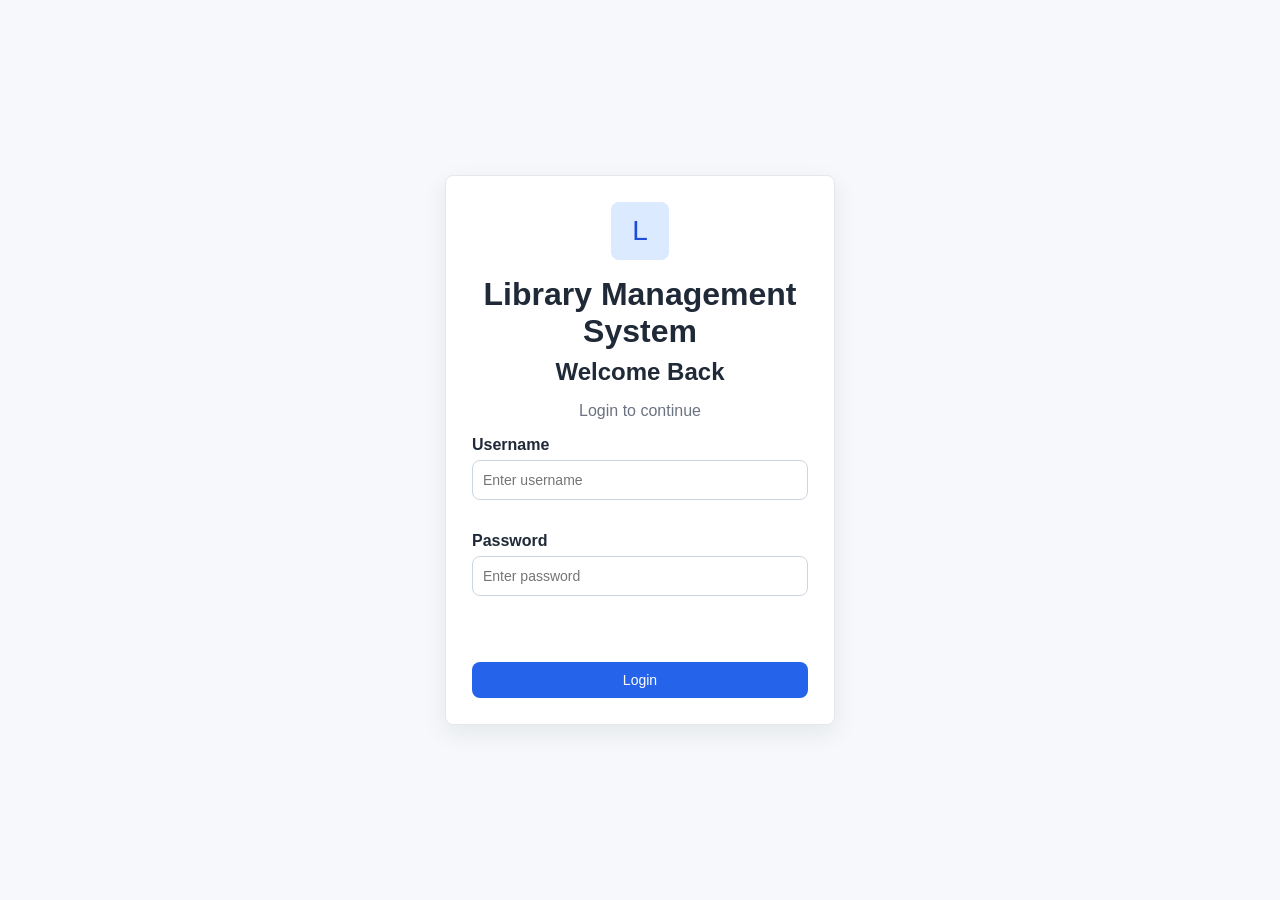
<file: index.html>
<!DOCTYPE html>
<html>
<head>
    <meta charset="UTF-8">
    <meta name="viewport" content="width=device-width, initial-scale=1.0">
    <title>Library Management System</title>
    <link rel="stylesheet" href="./css/style.css">
</head>
<body>
    <div id="app"></div>
    <script src="./js/utils.js"></script>
    <script src="./js/validation.js"></script>
    <script src="./js/auth.js"></script>
    <script src="./js/login.js"></script>
</body>
</html>
</file>
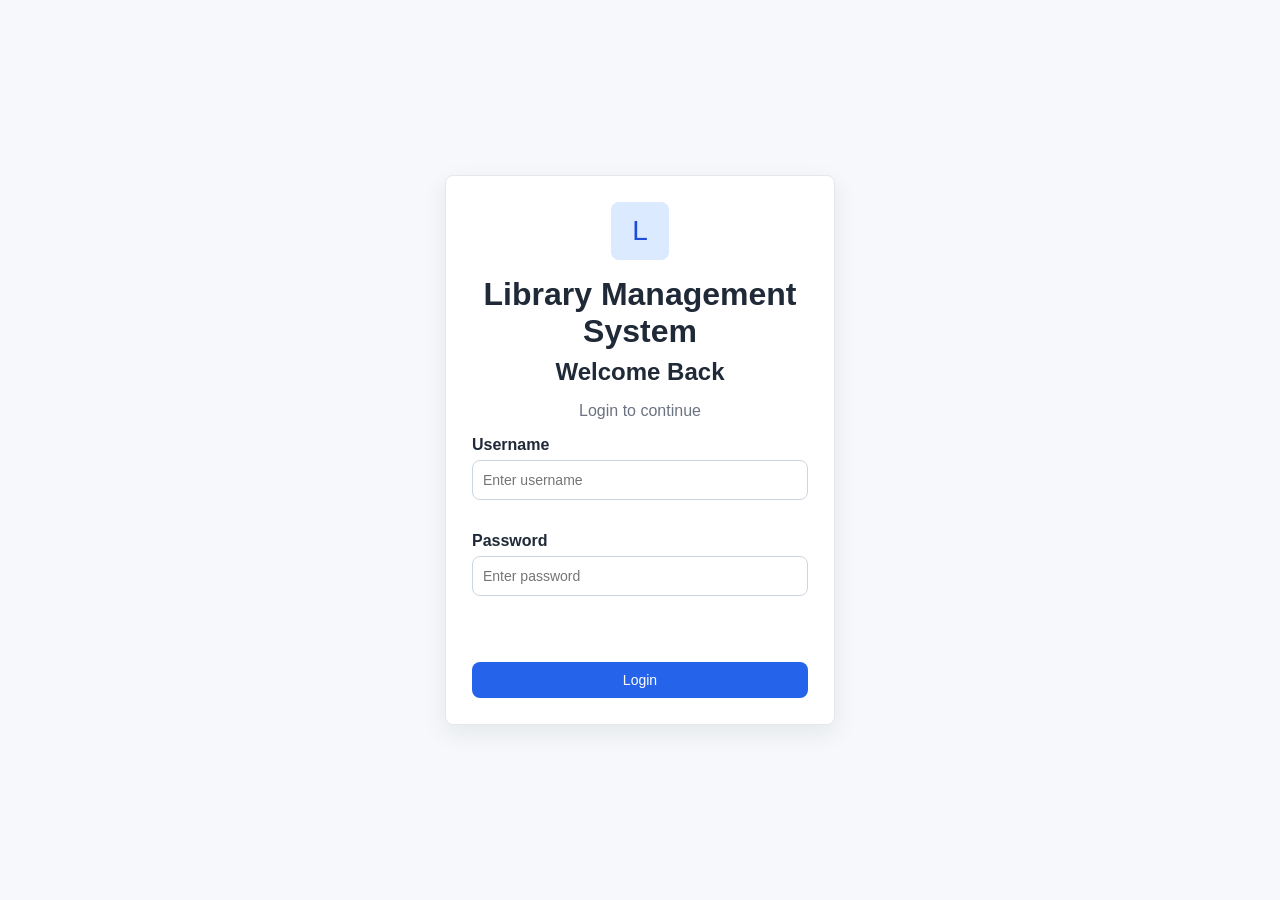
<file: add-book.html>
<!DOCTYPE html>
<html>
<head>
    <meta charset="UTF-8">
    <meta name="viewport" content="width=device-width, initial-scale=1.0">
    <title>Add Book</title>
    <link rel="stylesheet" href="./css/books.css">
</head>
<body>
    <div id="app"></div>
    <script src="./js/utils.js"></script>
    <script src="./js/storage.js"></script>
    <script src="./js/validation.js"></script>
    <script src="./js/auth.js"></script>
    <script src="./js/sidebar.js"></script>
    <script src="./js/book-service.js"></script>
    <script src="./js/book-form.js"></script>
</body>
</html>
</file>
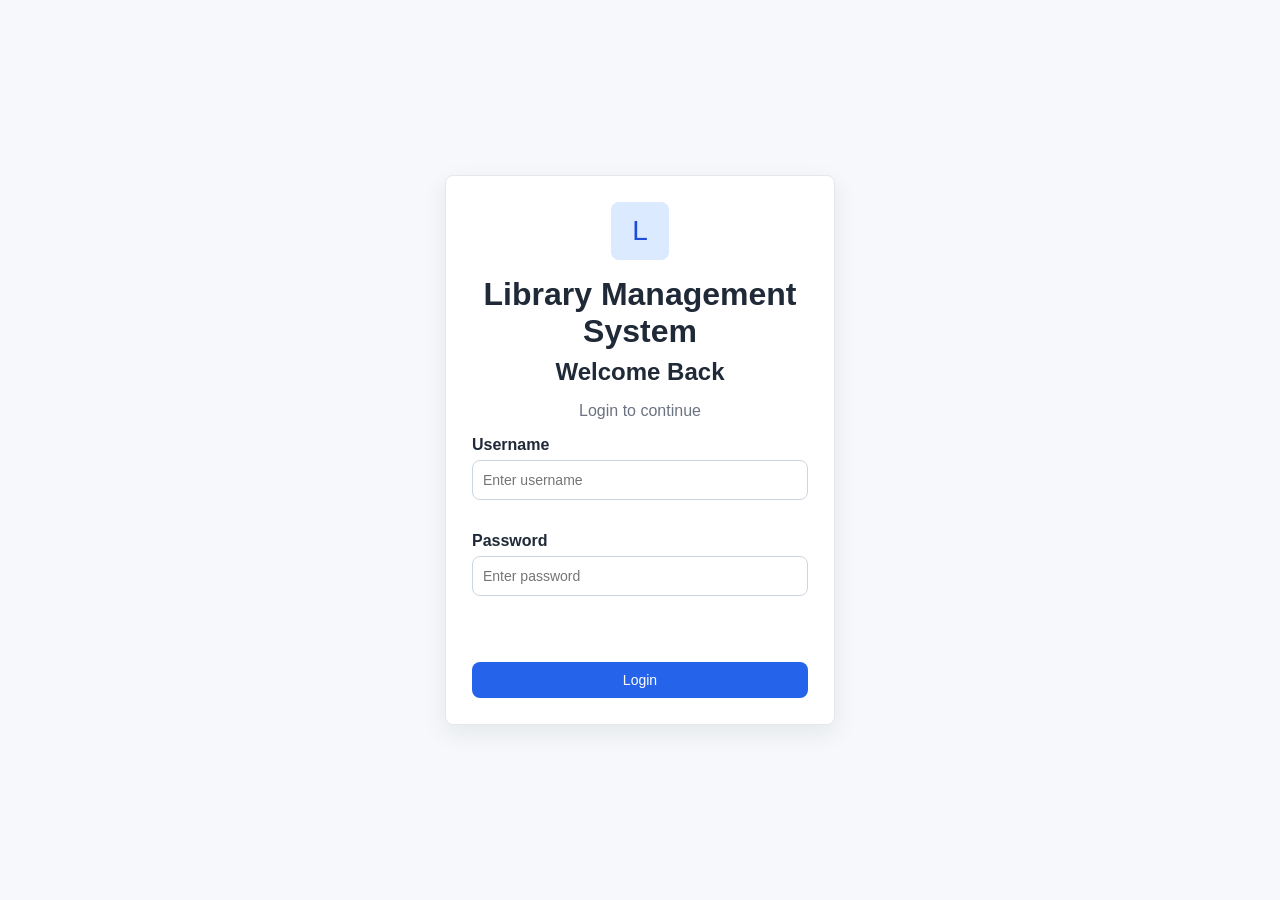
<file: add-members.html>
<!DOCTYPE html>
<html>
<head>
    <meta charset="UTF-8">
    <meta name="viewport" content="width=device-width, initial-scale=1.0">
    <title>Add Member</title>
    <link rel="stylesheet" href="./css/members.css">
</head>
<body>
    <div id="app"></div>
    <script src="./js/utils.js"></script>
    <script src="./js/storage.js"></script>
    <script src="./js/validation.js"></script>
    <script src="./js/auth.js"></script>
    <script src="./js/sidebar.js"></script>
    <script src="./js/member-service.js"></script>
    <script src="./js/member-form.js"></script>
</body>
</html>
</file>
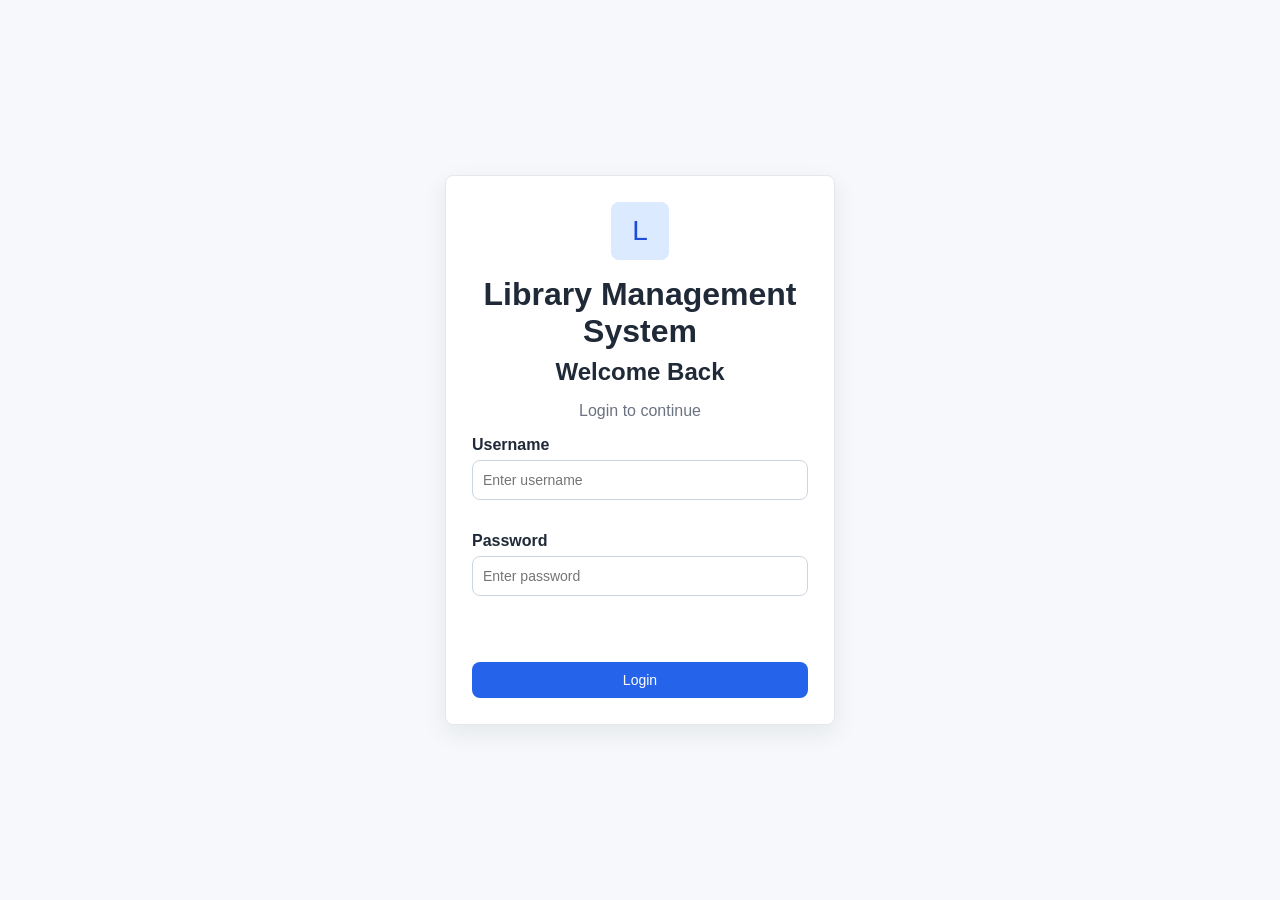
<file: authors.html>
<!DOCTYPE html>
<html>
<head>
    <meta charset="UTF-8">
    <meta name="viewport" content="width=device-width, initial-scale=1.0">
    <title>Authors</title>
    <link rel="stylesheet" href="./css/style.css">
</head>
<body>
    <div id="app"></div>
    <script src="./js/utils.js"></script>
    <script src="./js/storage.js"></script>
    <script src="./js/validation.js"></script>
    <script src="./js/auth.js"></script>
    <script src="./js/sidebar.js"></script>
    <script src="./js/master.js"></script>
</body>
</html>
</file>
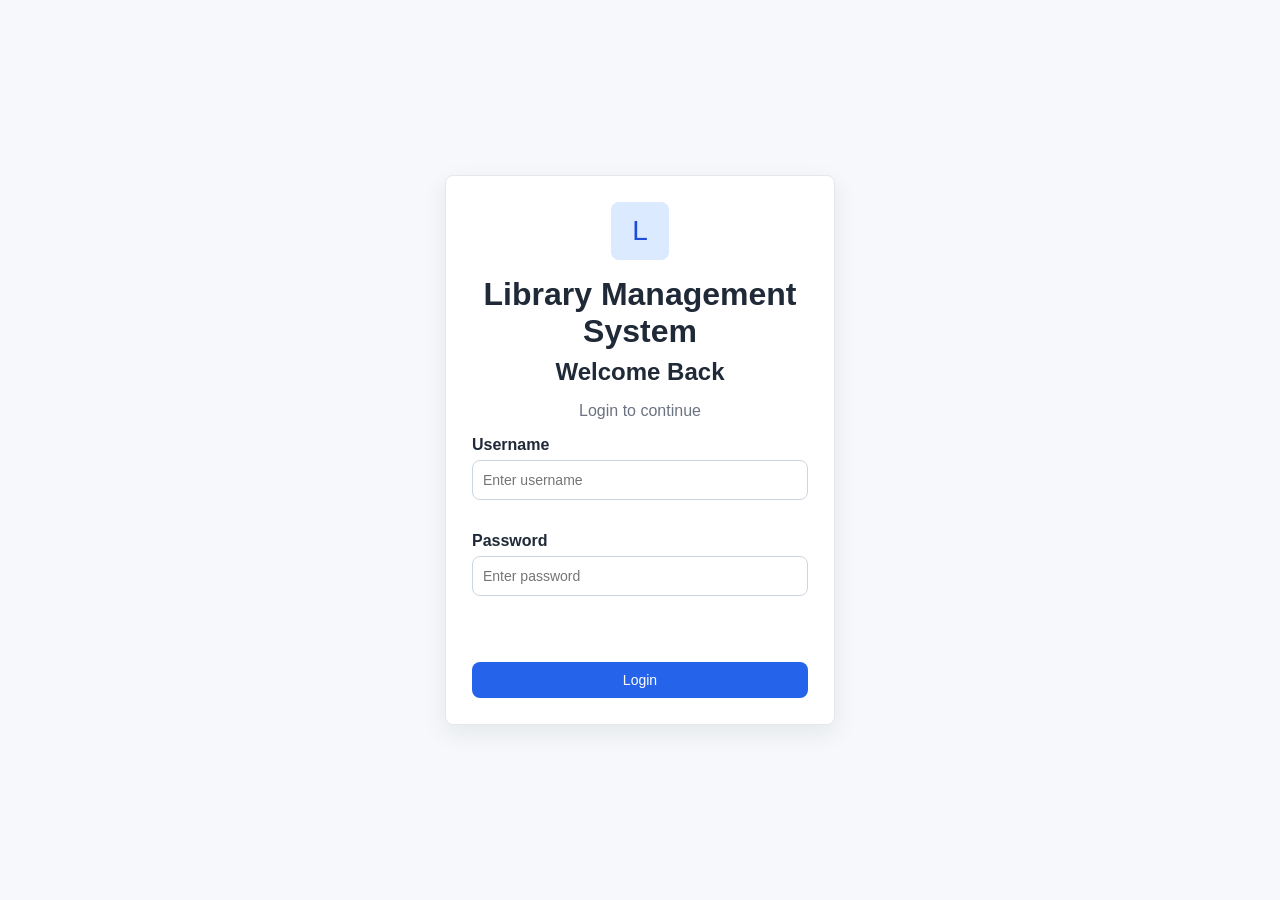
<file: book-details.html>
<!DOCTYPE html>
<html>
<head>
    <meta charset="UTF-8">
    <meta name="viewport" content="width=device-width, initial-scale=1.0">
    <title>Book Details</title>
    <link rel="stylesheet" href="./css/books.css">
</head>
<body>
    <div id="app"></div>
    <script src="./js/utils.js"></script>
    <script src="./js/storage.js"></script>
    <script src="./js/auth.js"></script>
    <script src="./js/sidebar.js"></script>
    <script src="./js/book-service.js"></script>
    <script src="./js/book-details.js"></script>
</body>
</html>
</file>
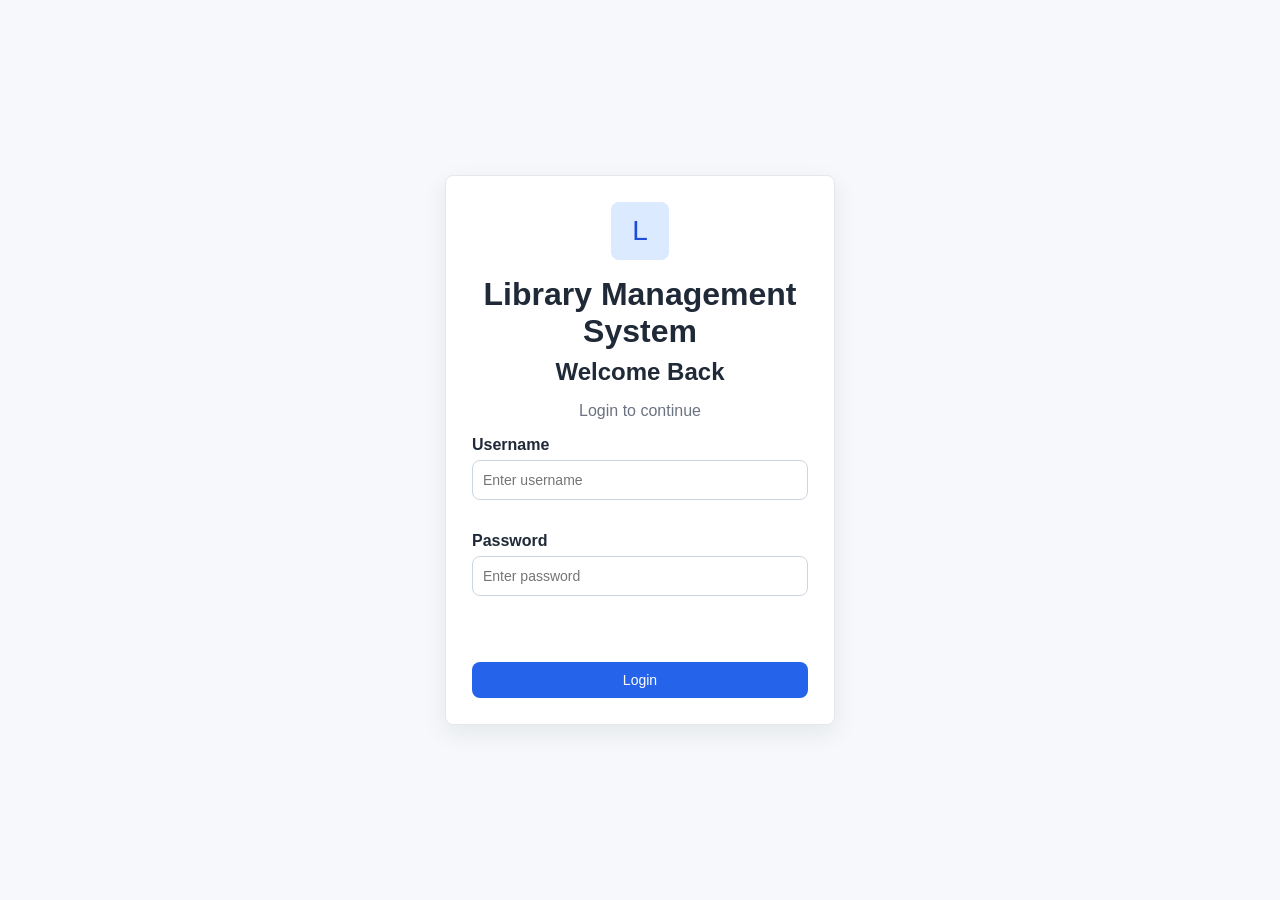
<file: books.html>
<!DOCTYPE html>
<html>
<head>
    <meta charset="UTF-8">
    <meta name="viewport" content="width=device-width, initial-scale=1.0">
    <title>Books</title>
    <link rel="stylesheet" href="./css/books.css">
</head>
<body>
    <div id="app"></div>
    <script src="./js/utils.js"></script>
    <script src="./js/storage.js"></script>
    <script src="./js/validation.js"></script>
    <script src="./js/auth.js"></script>
    <script src="./js/sidebar.js"></script>
    <script src="./js/book-service.js"></script>
    <script src="./js/books.js"></script>
</body>
</html>
</file>
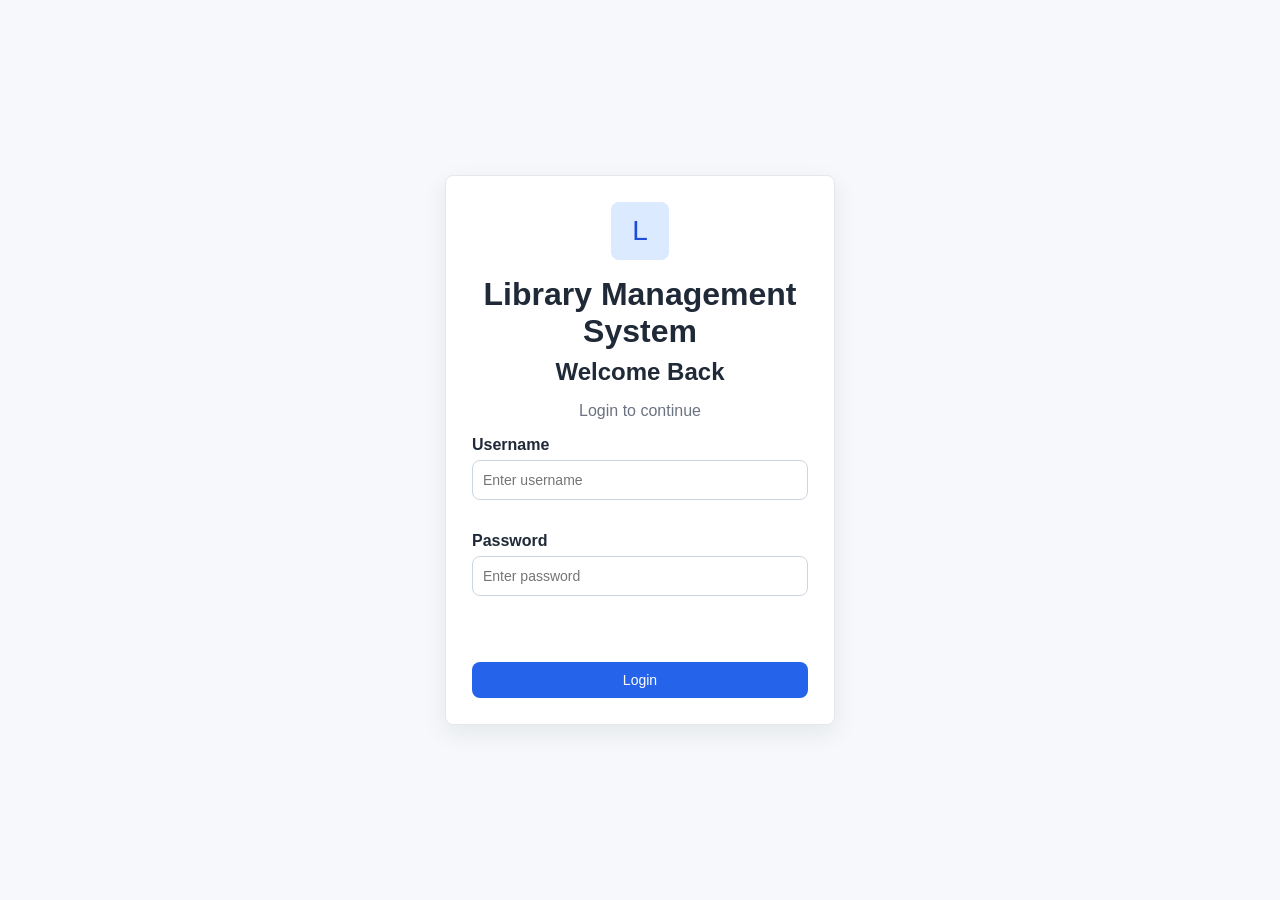
<file: categories.html>
<!DOCTYPE html>
<html>
<head>
    <meta charset="UTF-8">
    <meta name="viewport" content="width=device-width, initial-scale=1.0">
    <title>Categories</title>
    <link rel="stylesheet" href="./css/style.css">
</head>
<body>
    <div id="app"></div>
    <script src="./js/utils.js"></script>
    <script src="./js/storage.js"></script>
    <script src="./js/validation.js"></script>
    <script src="./js/auth.js"></script>
    <script src="./js/sidebar.js"></script>
    <script src="./js/master.js"></script>
</body>
</html>
</file>
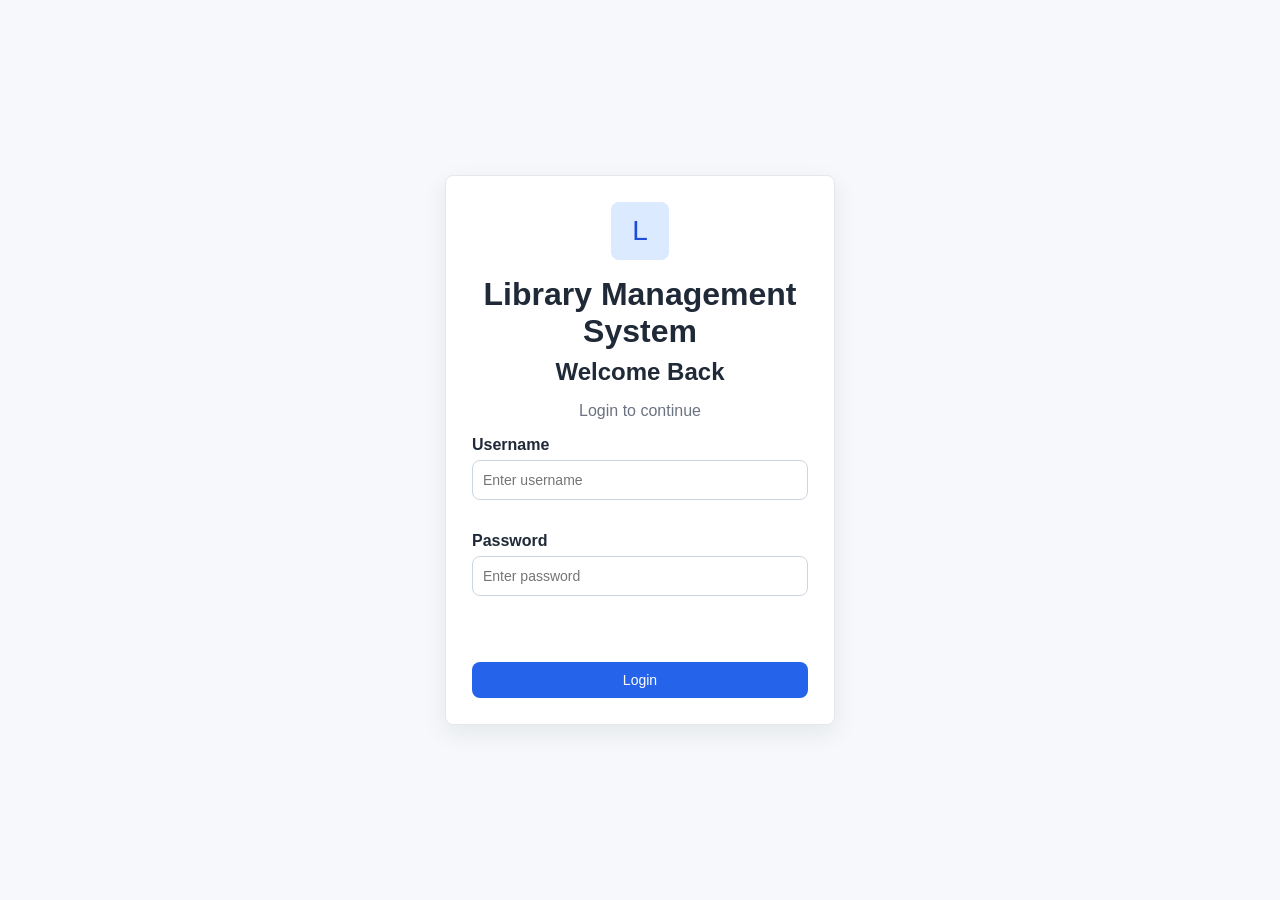
<file: dashboard.html>
<!DOCTYPE html>
<html>
<head>
    <meta charset="UTF-8">
    <meta name="viewport" content="width=device-width, initial-scale=1.0">
    <title>Dashboard</title>
    <link rel="stylesheet" href="./css/dashboard.css">
</head>
<body>
    <div id="app"></div>
    <script src="./js/utils.js"></script>
    <script src="./js/storage.js"></script>
    <script src="./js/auth.js"></script>
    <script src="./js/sidebar.js"></script>
    <script src="./js/dashboard.js"></script>
</body>
</html>
</file>
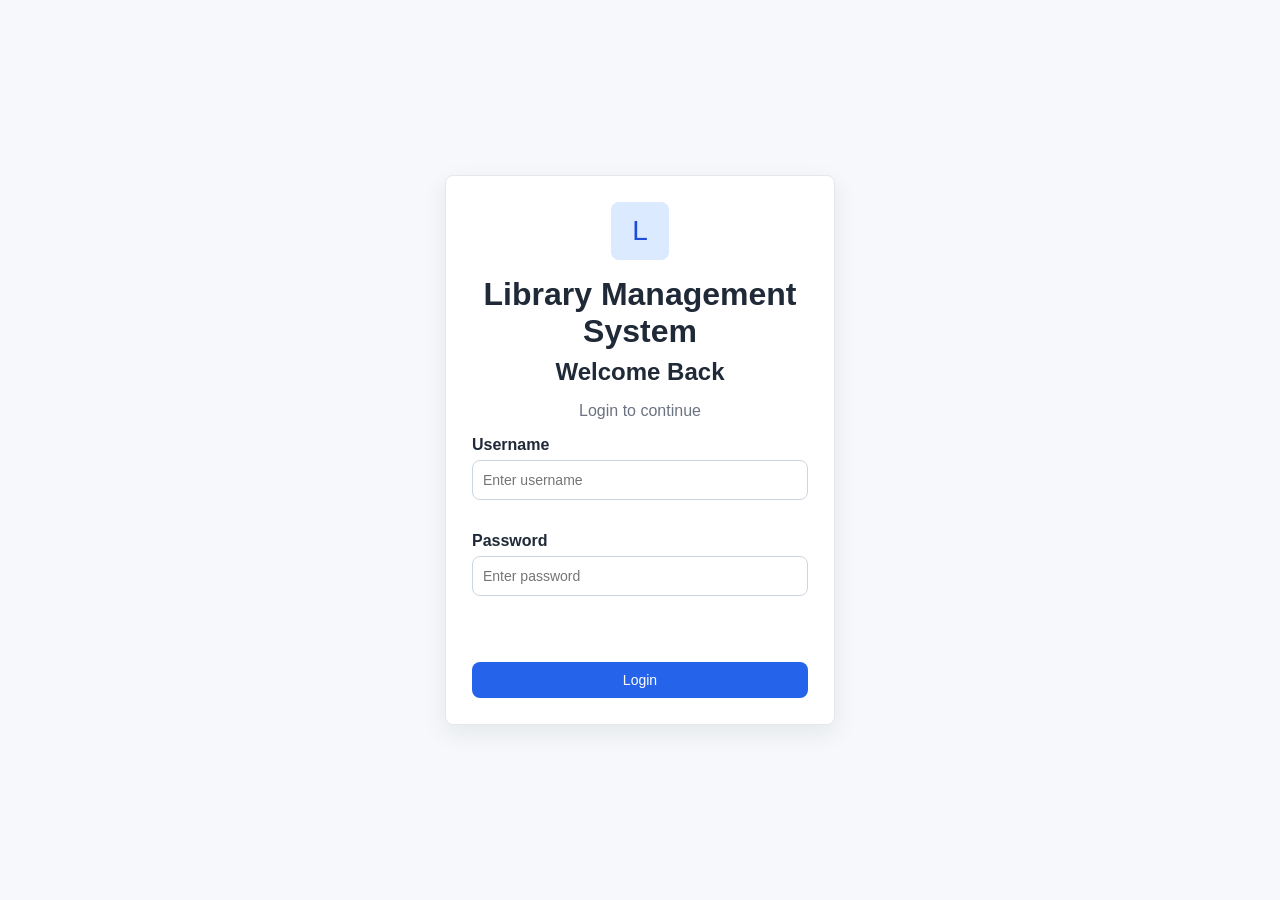
<file: edit-book.html>
<!DOCTYPE html>
<html>
<head>
    <meta charset="UTF-8">
    <meta name="viewport" content="width=device-width, initial-scale=1.0">
    <title>Edit Book</title>
    <link rel="stylesheet" href="./css/books.css">
</head>
<body>
    <div id="app"></div>
    <script src="./js/utils.js"></script>
    <script src="./js/storage.js"></script>
    <script src="./js/validation.js"></script>
    <script src="./js/auth.js"></script>
    <script src="./js/sidebar.js"></script>
    <script src="./js/book-service.js"></script>
    <script src="./js/book-form.js"></script>
</body>
</html>
</file>
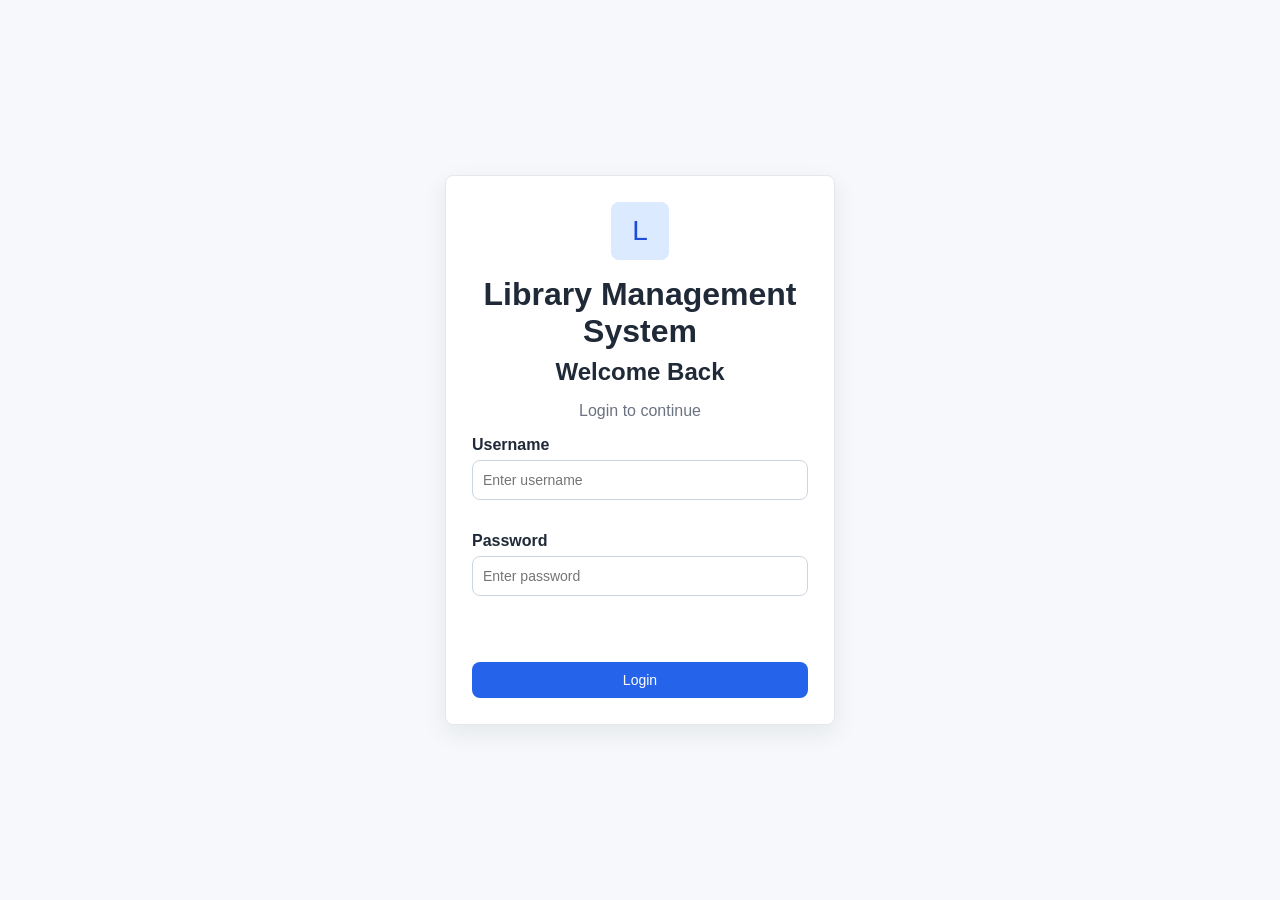
<file: edit-member.html>
<!DOCTYPE html>
<html>
<head>
    <meta charset="UTF-8">
    <meta name="viewport" content="width=device-width, initial-scale=1.0">
    <title>Edit Member</title>
    <link rel="stylesheet" href="./css/members.css">
</head>
<body>
    <div id="app"></div>
    <script src="./js/utils.js"></script>
    <script src="./js/storage.js"></script>
    <script src="./js/validation.js"></script>
    <script src="./js/auth.js"></script>
    <script src="./js/sidebar.js"></script>
    <script src="./js/member-service.js"></script>
    <script src="./js/member-form.js"></script>
</body>
</html>
</file>
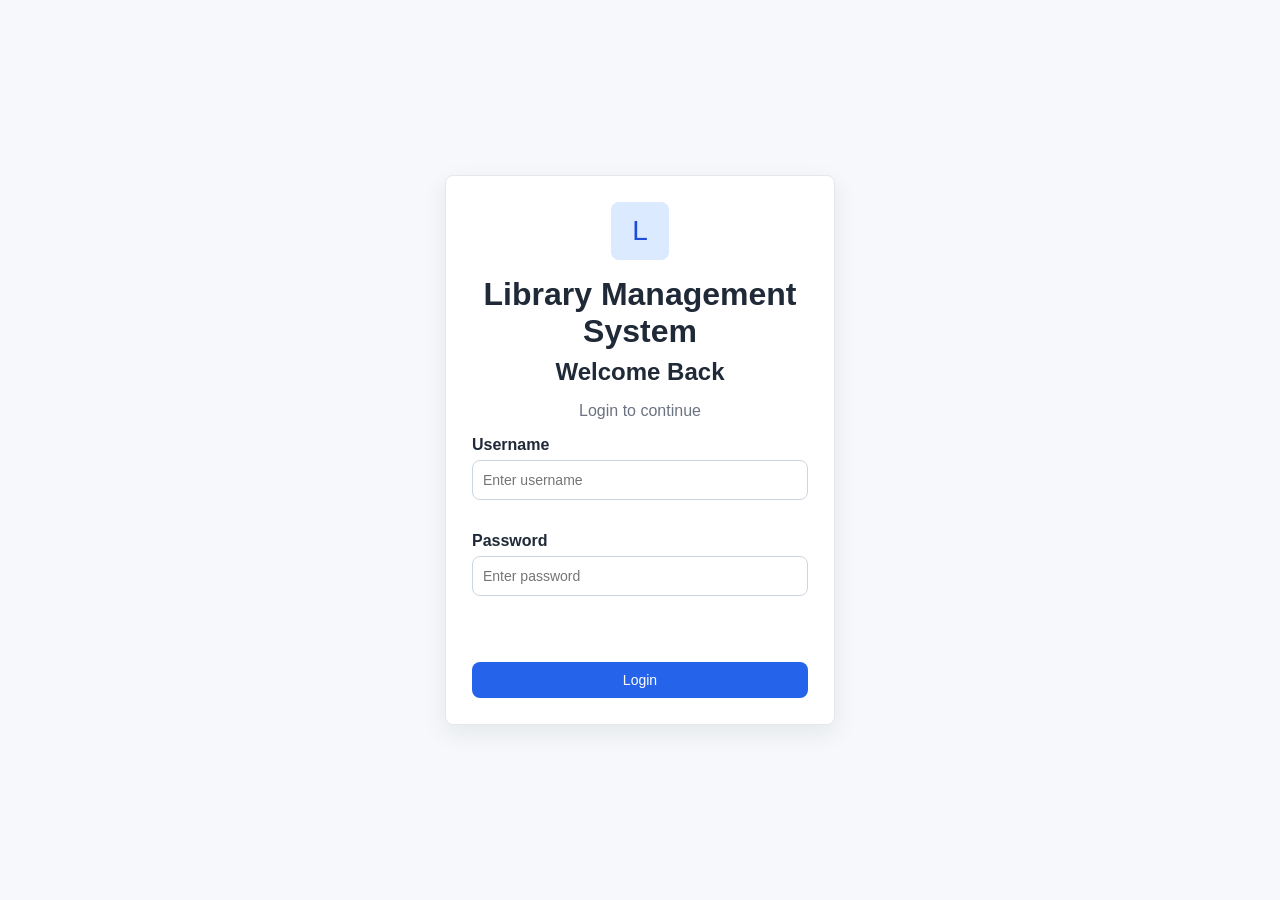
<file: member-details.html>
<!DOCTYPE html>
<html>
<head>
    <meta charset="UTF-8">
    <meta name="viewport" content="width=device-width, initial-scale=1.0">
    <title>Member Details</title>
    <link rel="stylesheet" href="./css/members.css">
</head>
<body>
    <div id="app"></div>
    <script src="./js/utils.js"></script>
    <script src="./js/storage.js"></script>
    <script src="./js/auth.js"></script>
    <script src="./js/sidebar.js"></script>
    <script src="./js/member-service.js"></script>
    <script src="./js/member-details.js"></script>
</body>
</html>
</file>
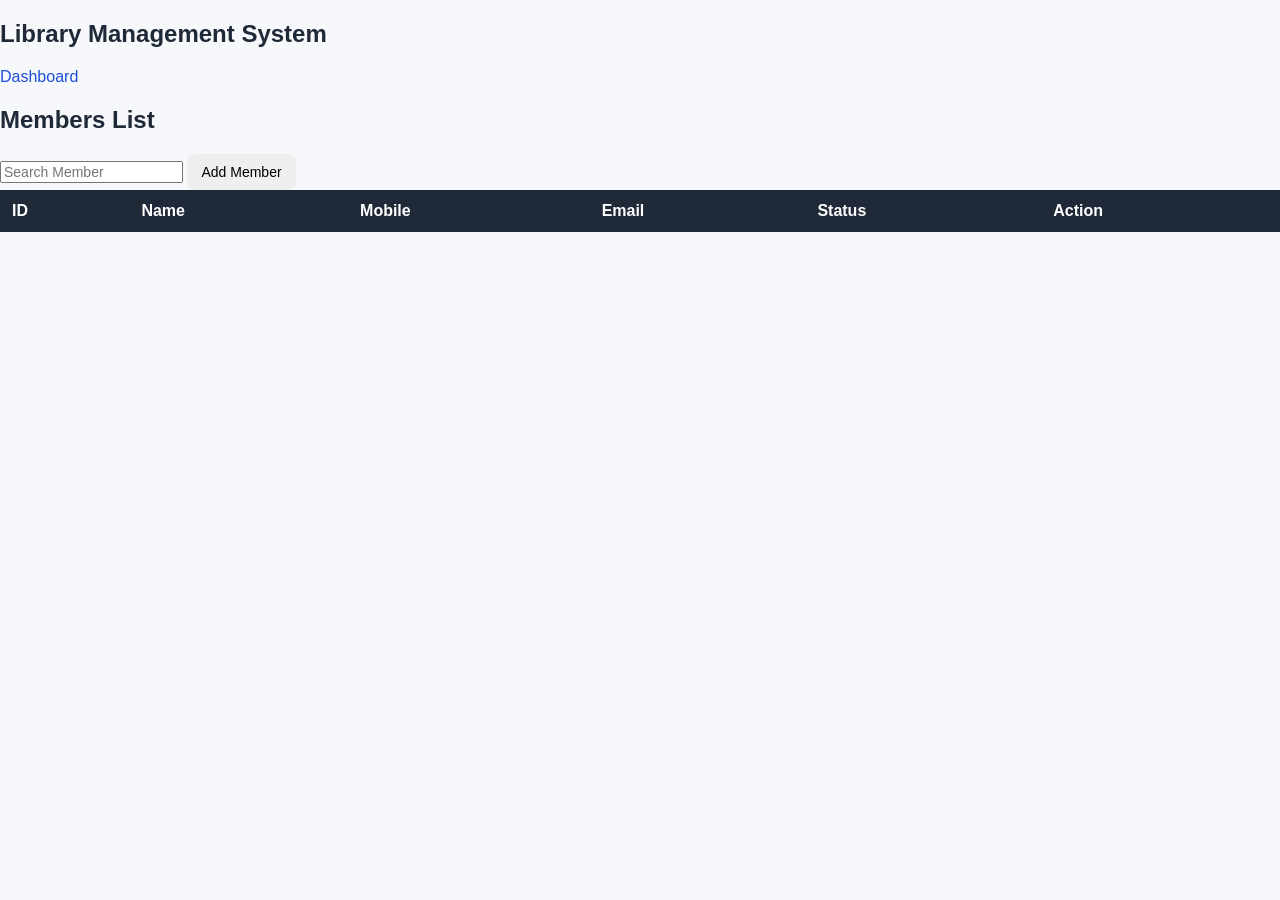
<file: members.html>
<!DOCTYPE html>
<html>
<head>
    <meta charset="UTF-8">
    <title>Members</title>
    <link rel="stylesheet" href="./css/members.css">
    <script defer src="./js/members.js"></script>
</head>
<body>
    <div class="header">
        <h2>Library Management System</h2>
        <a href="dashboard.html">Dashboard</a>
    </div>
    <div class="container">
        <h2>Members List</h2>
        <input
            type="text"
            placeholder="Search Member">
        <a href="add-members.html">
            <button>Add Member</button>
        </a>
        <table>
            <tr>
                <th>ID</th>
                <th>Name</th>
                <th>Mobile</th>
                <th>Email</th>
                <th>Status</th>
                <th>Action</th>
            </tr>
        </table>
    </div>
</body>
</html>
</file>
<file: css/style.css>
* {
  box-sizing: border-box;
}

body {
  margin: 0;
  background: #f6f8fb;
  color: #1f2937;
  font-family: Arial, sans-serif;
}

a {
  color: #1d4ed8;
  text-decoration: none;
}

button,
input,
select,
textarea {
  font-family: Arial, sans-serif;
  font-size: 14px;
}

button {
  border: 0;
  border-radius: 8px;
  cursor: pointer;
  padding: 10px 14px;
}

button:disabled {
  cursor: not-allowed;
  opacity: 0.6;
}

.login-page {
  align-items: center;
  display: flex;
  justify-content: center;
  min-height: 100vh;
  padding: 20px;
}

.login-card {
  background: #ffffff;
  border: 1px solid #e5e7eb;
  border-radius: 8px;
  box-shadow: 0 8px 24px rgba(31, 41, 55, 0.08);
  max-width: 390px;
  padding: 26px;
  width: 100%;
}

.login-logo {
  align-items: center;
  background: #dbeafe;
  border-radius: 8px;
  color: #1d4ed8;
  display: flex;
  font-size: 28px;
  height: 58px;
  justify-content: center;
  margin: 0 auto 16px;
  width: 58px;
}

.login-card h1,
.login-card h2 {
  margin: 8px 0;
  text-align: center;
}

.muted {
  color: #6b7280;
}

.field {
  margin-bottom: 14px;
}

.field label {
  display: block;
  font-weight: bold;
  margin-bottom: 6px;
}

.field input,
.field select,
.field textarea,
.toolbar input,
.toolbar select {
  border: 1px solid #cbd5e1;
  border-radius: 8px;
  min-height: 40px;
  padding: 9px 10px;
  width: 100%;
}

.field textarea {
  resize: vertical;
}

.field input:focus,
.field select:focus,
.field textarea:focus,
.toolbar input:focus,
.toolbar select:focus {
  border-color: #2563eb;
  outline: none;
}

.field .error-text {
  color: #dc2626;
  display: block;
  font-size: 13px;
  min-height: 18px;
  padding-top: 4px;
}

.field.invalid input,
.field.invalid select,
.field.invalid textarea {
  border-color: #dc2626;
}

.field.valid input,
.field.valid select,
.field.valid textarea {
  border-color: #16a34a;
}

.btn-primary {
  background: #2563eb;
  color: #ffffff;
}

a.btn-primary,
a.btn-success,
a.btn-danger,
a.btn-warning,
a.btn-light {
  border-radius: 8px;
  display: inline-block;
  padding: 10px 14px;
}

.btn-primary:hover {
  background: #1d4ed8;
}

.btn-success {
  background: #16a34a;
  color: #ffffff;
}

.btn-danger {
  background: #dc2626;
  color: #ffffff;
}

.btn-warning {
  background: #f59e0b;
  color: #111827;
}

.btn-light {
  background: #e5e7eb;
  color: #111827;
}

.btn-small {
  min-height: 32px;
  padding: 7px 10px;
}

.message {
  font-size: 14px;
  min-height: 20px;
}

.message.error {
  color: #dc2626;
}

.message.success {
  color: #16a34a;
}

.layout {
  display: flex;
  min-height: 100vh;
}

.sidebar {
  background: #111827;
  color: #ffffff;
  display: flex;
  flex-direction: column;
  min-height: 100vh;
  position: sticky;
  top: 0;
  transition: width 0.25s ease;
  width: 240px;
}

.sidebar.collapsed {
  width: 78px;
}

.sidebar-top {
  align-items: center;
  border-bottom: 1px solid #374151;
  display: flex;
  gap: 10px;
  padding: 16px;
}

.sidebar-title {
  font-size: 17px;
  font-weight: bold;
}

.sidebar.collapsed .sidebar-title,
.sidebar.collapsed .menu-text {
  display: none;
}

.icon-button {
  align-items: center;
  background: #374151;
  color: #ffffff;
  display: inline-flex;
  height: 38px;
  justify-content: center;
  padding: 0;
  width: 38px;
}

.menu-link,
.logout-button {
  align-items: center;
  color: #d1d5db;
  display: flex;
  gap: 12px;
  margin: 4px 10px;
  padding: 12px;
  text-align: left;
}

.menu-link:hover,
.menu-link.active {
  background: #2563eb;
  border-radius: 8px;
  color: #ffffff;
}

.logout-button {
  background: #dc2626;
  color: #ffffff;
  justify-content: flex-start;
  margin-top: auto;
  margin-bottom: 16px;
}

.page {
  flex: 1;
  min-width: 0;
}

.topbar {
  align-items: center;
  background: #ffffff;
  border-bottom: 1px solid #e5e7eb;
  display: flex;
  justify-content: space-between;
  padding: 14px 22px;
  position: sticky;
  top: 0;
  z-index: 2;
}

.topbar h1 {
  font-size: 22px;
  margin: 0;
}

.content {
  padding: 22px;
}

.card {
  background: #ffffff;
  border: 1px solid #e5e7eb;
  border-radius: 8px;
  box-shadow: 0 8px 24px rgba(31, 41, 55, 0.06);
  padding: 18px;
}

.stats-grid {
  display: grid;
  gap: 16px;
  grid-template-columns: repeat(auto-fit, minmax(170px, 1fr));
}

.stat-card h3 {
  color: #6b7280;
  font-size: 14px;
  margin: 0 0 8px;
}

.stat-card p {
  color: #1d4ed8;
  font-size: 28px;
  font-weight: bold;
  margin: 0;
}

.toolbar {
  align-items: end;
  display: grid;
  gap: 12px;
  grid-template-columns: repeat(auto-fit, minmax(170px, 1fr));
  margin-bottom: 16px;
}

.toolbar .button-row {
  display: flex;
  gap: 8px;
}

.table-wrap {
  overflow-x: auto;
}

table {
  background: #ffffff;
  border-collapse: collapse;
  min-width: 860px;
  width: 100%;
}

th {
    background: #1f2937;
    color: #ffffff;
    padding: 12px;
    text-align: left;
    position: sticky;
    top: 0;
    z-index: 10;
}

td {
  border-bottom: 1px solid #e5e7eb;
  padding: 11px 12px;
}

tbody tr:hover {
  background: #f9fafb;
}

.actions {
  display: flex;
  flex-wrap: wrap;
  gap: 6px;
}

.badge {
  border-radius: 999px;
  display: inline-block;
  font-size: 12px;
  font-weight: bold;
  padding: 4px 8px;
}

.badge.success {
  background: #dcfce7;
  color: #166534;
}

.badge.warning {
  background: #fef3c7;
  color: #92400e;
}

.badge.danger {
  background: #fee2e2;
  color: #991b1b;
}

.form-grid {
  display: grid;
  gap: 14px;
  grid-template-columns: repeat(auto-fit, minmax(230px, 1fr));
}

.form-actions,
.pagination {
  display: flex;
  flex-wrap: wrap;
  gap: 8px;
  margin-top: 16px;
}

.pagination {
  align-items: center;
  justify-content: space-between;
}

.page-buttons {
  display: flex;
  flex-wrap: wrap;
  gap: 6px;
}

.empty-state {
  color: #6b7280;
  padding: 28px;
  text-align: center;
}

.toast {
  background: #111827;
  border-radius: 8px;
  bottom: 20px;
  color: #ffffff;
  left: 50%;
  padding: 12px 18px;
  position: fixed;
  transform: translateX(-50%);
  z-index: 5;
}

.toast.success {
  background: #166534;
}

.toast.error {
  background: #991b1b;
}

.details-grid {
  display: grid;
  gap: 12px;
  grid-template-columns: repeat(auto-fit, minmax(220px, 1fr));
}

.detail-box {
  border: 1px solid #e5e7eb;
  border-radius: 8px;
  padding: 12px;
}

.detail-box strong {
  display: block;
  margin-bottom: 4px;
}

@media (max-width: 760px) {
  .layout {
    display: block;
  }

  .sidebar {
    min-height: auto;
    position: relative;
    width: 100%;
  }

  .sidebar.collapsed {
    width: 100%;
  }

  .sidebar.collapsed .sidebar-title,
  .sidebar.collapsed .menu-text {
    display: inline;
  }

  .topbar {
    top: 0;
  }

  th {
    top: 61px;
  }
}
</file>
<file: css/books.css>
@import url("./style.css");
</file>
<file: css/members.css>
@import url("./style.css");
</file>
<file: css/dashboard.css>
@import url("./style.css");
</file>
